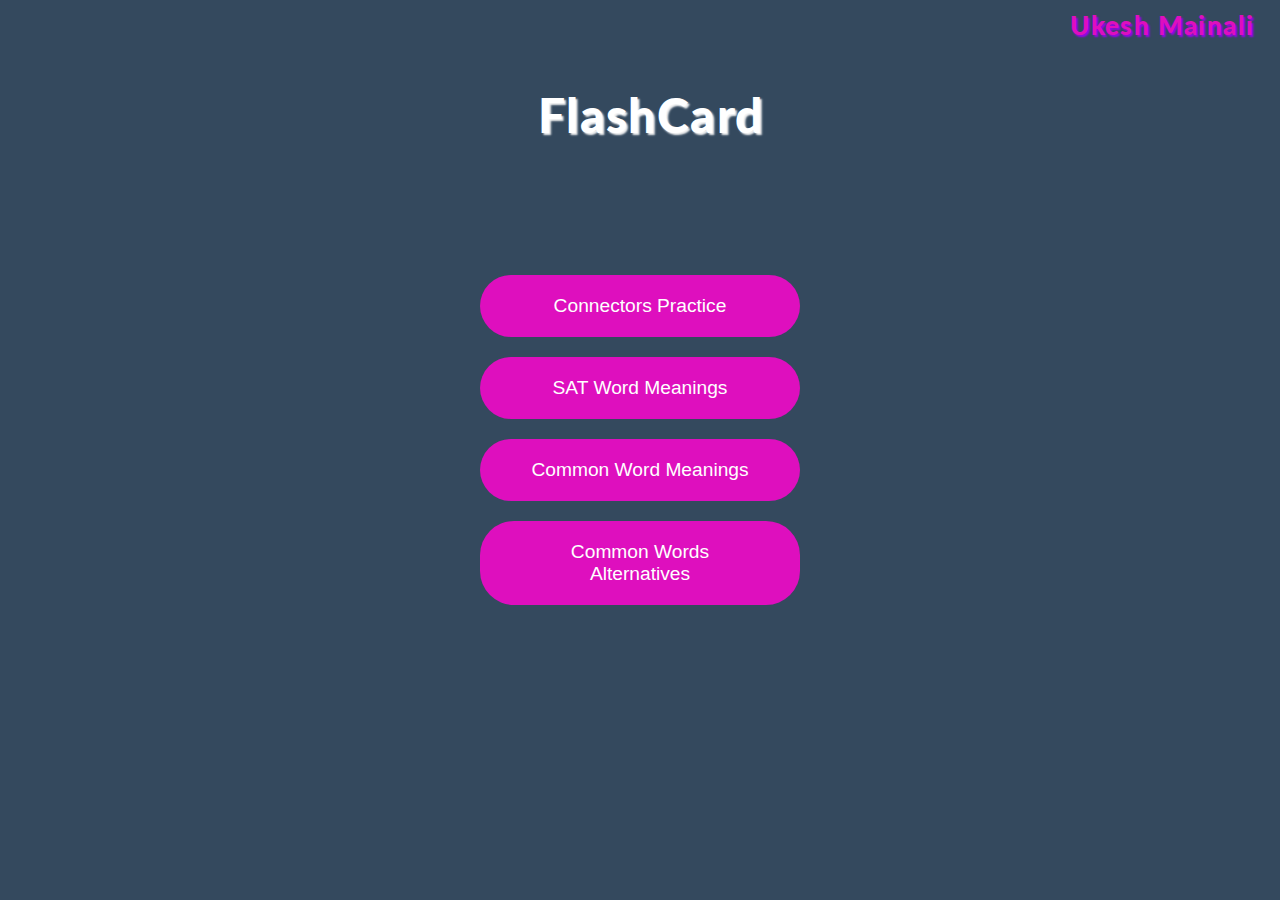
<file: index.html>
<!DOCTYPE html>
<html lang="en">
<head>
    <meta charset="UTF-8">
    <meta name="viewport" content="width=device-width, initial-scale=1.0">
    <title>FlashCard</title>
    <link rel="stylesheet" href="style.css">
</head>
<body>
    <h1 class="lato-black heading">FlashCard</h1>
    <a href="https://www.facebook.com/ukesh.mainali.143783333" target="_blank"><span class="lato-black name">Ukesh Mainali</span></a>
    <div class="button-container">
        <a href="connector.html" target="_self"><button id="connectors">Connectors Practice</button></a>
        <a href="common-sat-word-meanings.html" target="_self"><button class="word-meanings">SAT Word Meanings</button></a>
        <a href="common-english-words.html" target="_self"><button class="word-meanings">Common Word Meanings</button></a>
        <a href="alternatives_word.html" target="_self"><button class="word-meanings">Common Words Alternatives</button></a>
    </div>
</body>
</html>
</file>
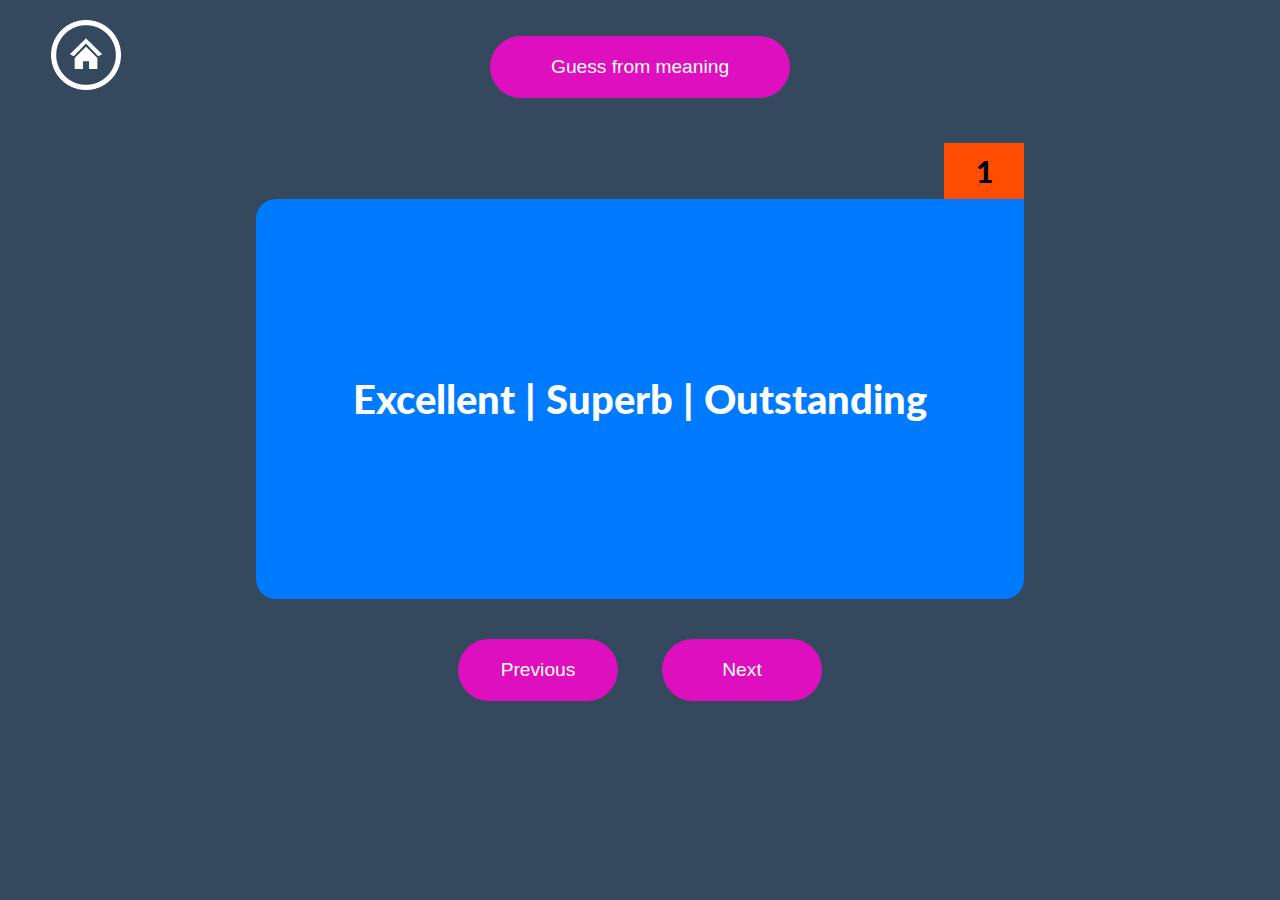
<file: alternatives_word.html>
<!DOCTYPE html>
<html lang="en">

<head>
    <meta charset="UTF-8">
    <meta name="viewport" content="width=device-width, initial-scale=1.0">
    <title>Flashcards</title>
    <link rel="stylesheet" href="style.css">
</head>

<body>
    <a href="index.html"><img src="home-icon.png" alt="Home Page" id="home"></a>
    <div class="flashcard-container">
        <button id="flipMe">Guess from meaning</button>
        <div class="flashcard flipped" id="flashcard">
            <span id="sn">1</span>
            <div class="front">
                <p id="word">Excellent | Superb | Outstanding</p>
            </div>
            <div class="back">
                <p><span class="ext" id="back_side_word">Good</span><span id="nepali"></span></p>
                <p><span class="ext">Meaning: </span><span id="definition">Of very high quality
                    </span></p>
                    
                <p><span class="ext">Example: </span> <span id="examples">Her performance was excellent; she truly stood out from the rest.</span></p>

            </div>
        </div>
        <div class="controls">
            <button id="previous">Previous</button>
            <button id="next">Next</button>
        </div>
    </div>
    <script src="alternatives_word.js"></script>
</body>

</html>
</file>
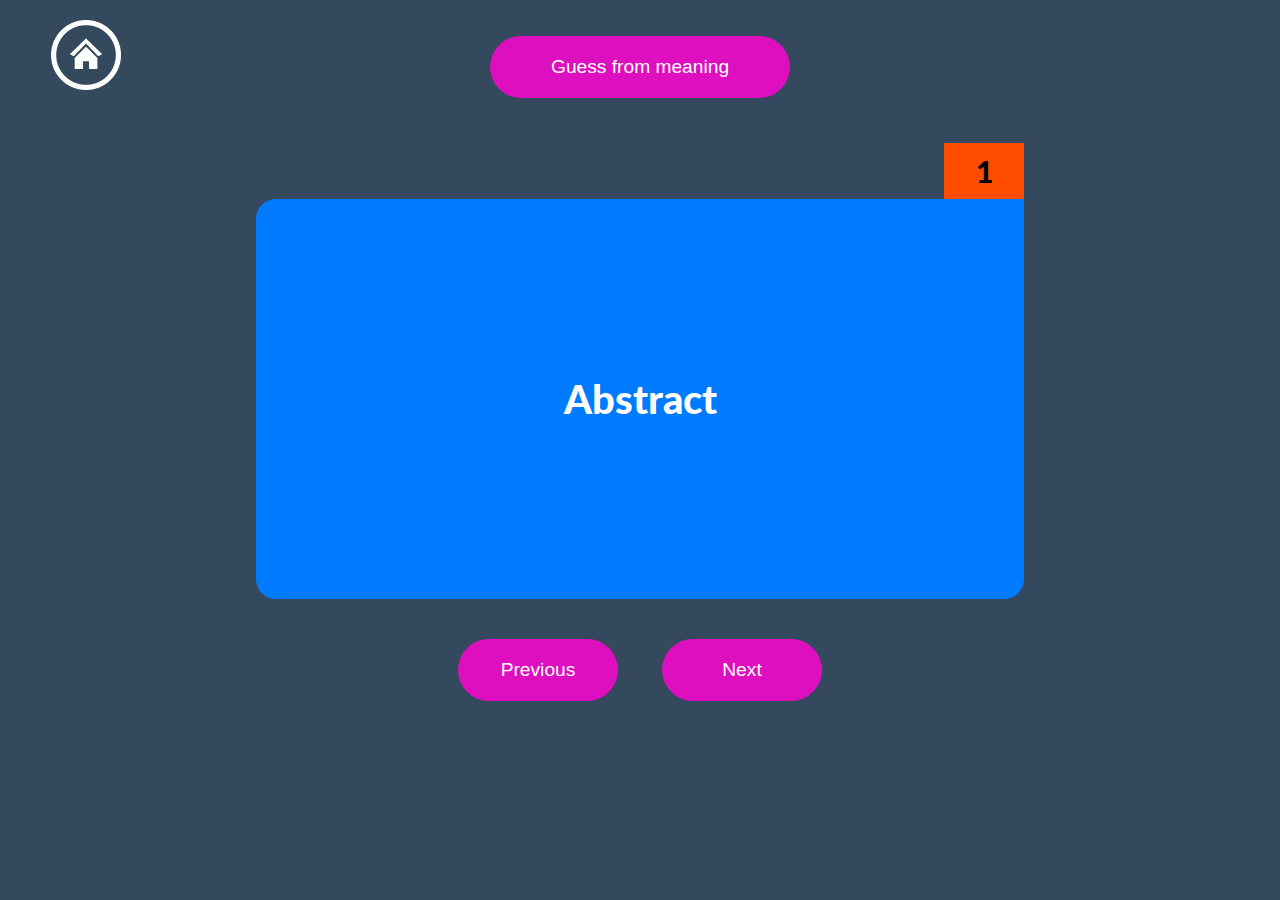
<file: common-english-words.html>
<!DOCTYPE html>
<html lang="en">

<head>
    <meta charset="UTF-8">
    <meta name="viewport" content="width=device-width, initial-scale=1.0">
    <title>Flashcards</title>
    <link rel="stylesheet" href="style.css">
</head>

<body>
    <a href="index.html"><img src="home-icon.png" alt="Home Page" id="home"></a>
    <div class="flashcard-container">
        <button id="flipMe">Guess from meaning</button>
        <div class="flashcard flipped" id="flashcard">
            <span id="sn">1</span>
            <div class="front">
                <p id="word">Abstract</p>
            </div>
            <div class="back">
                <p><span class="ext" id="back_side_word">Abstract</span><span class="ext" id="nepali">पालन गर्नु</span></p>
                <p><span class="ext">Meaning: </span><span id="definition">an idea that exists only in the mind and is not tangible
                    </span></p>
                    
                <p><span class="ext">Example: </span> <span id="examples">Happiness is an abstract concept that everyone experiences differently.</span></p>

            </div>
        </div>
        <div class="controls">
            <button id="previous">Previous</button>
            <button id="next">Next</button>
        </div>
    </div>
    <script src="common-english-word-meanings.js"></script>
</body>

</html>
</file>
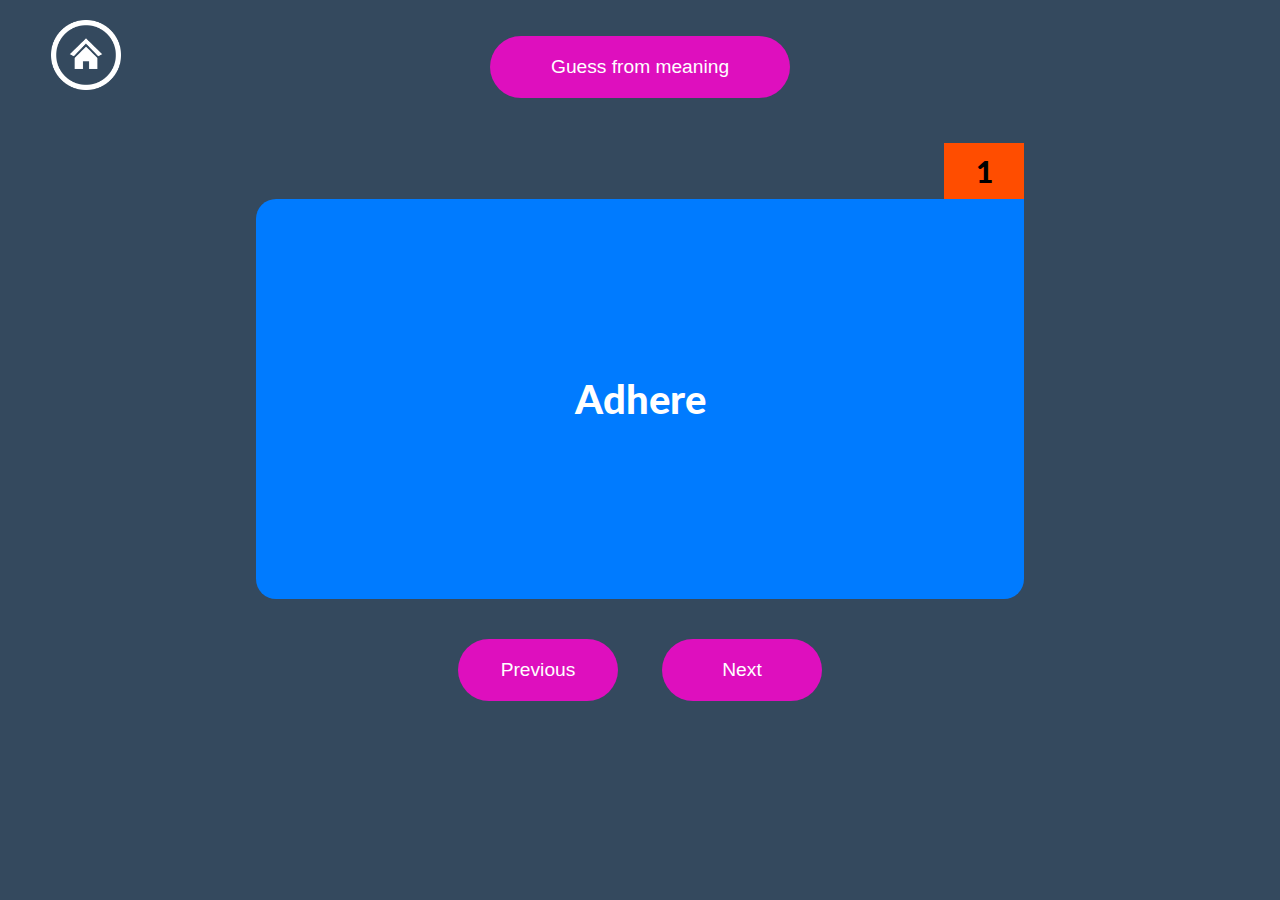
<file: common-sat-word-meanings.html>
<!DOCTYPE html>
<html lang="en">

<head>
    <meta charset="UTF-8">
    <meta name="viewport" content="width=device-width, initial-scale=1.0">
    <title>Flashcards</title>
    <link rel="stylesheet" href="style.css">
</head>

<body>
    <a href="index.html"><img src="home-icon.png" alt="Home Page" id="home"></a>
    <div class="flashcard-container">
        <button id="flipMe">Guess from meaning</button>
        <div class="flashcard flipped" id="flashcard">
            <span id="sn">1</span>
            <div class="front">
                <p id="word">Adhere</p>
            </div>
            <div class="back">
                <p><span class="ext" id="back_side_word">Adhere</span><span class="ext" id="nepali">पालन गर्नु</span></p>
                <p><span class="ext">Meaning: </span><span id="definition">To believe in and follow the practices of.
                    </span></p>

                <p><span class="ext">Example: </span> <span id="examples">He adhered to the rules strictly.</span></p>
            </div>
        </div>
        <div class="controls">
            <button id="previous">Previous</button>
            <button id="next">Next</button>
        </div>
    </div>
    <script src="common-sat-word-meaning.js"></script>
</body>

</html>
</file>
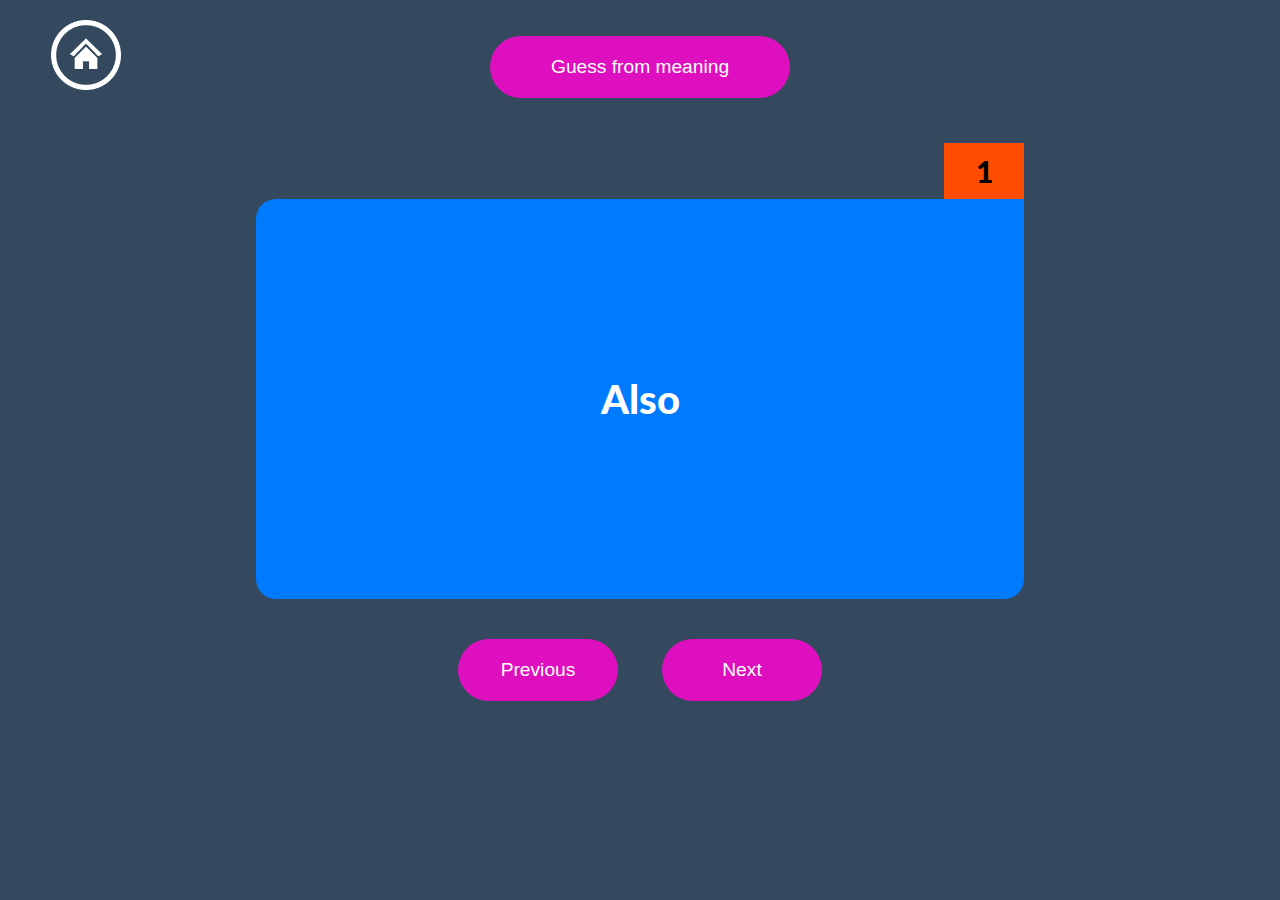
<file: connector.html>
<!DOCTYPE html>
<html lang="en">

<head>
    <meta charset="UTF-8">
    <meta name="viewport" content="width=device-width, initial-scale=1.0">
    <title>Flashcards</title>
    <link rel="stylesheet" href="style.css">
</head>

<body>
    <a href="index.html"><img src="home-icon.png" alt="Home Page" id="home"></a>
    <div class="flashcard-container">
        <button id="flipMe">Guess from meaning</button>
        <div class="flashcard flipped" id="flashcard">
            <span id="sn">1</span>
            <div class="front">
                <p id="word">Also</p>
            </div>
            <div class="back">
                <p><span class="ext" id="back_side_word">Also</span><span class="ext" id="nepali">पालन गर्नु</span></p>
                <p><span class="ext">Meaning: </span><span id="definition">used to add another idea or piece of
                        information
                    </span></p>
                    
                <p><span class="ext">Usage: </span> <span id="usage">continuation</span></p>
                <p><span class="ext">Example: </span> <span id="examples">He adhered to the rules strictly.</span></p>

            </div>
        </div>
        <div class="controls">
            <button id="previous">Previous</button>
            <button id="next">Next</button>
        </div>
    </div>
    <script src="connector.js"></script>
</body>

</html>
</file>
<file: style.css>
@import url('https://fonts.googleapis.com/css2?family=Lato:wght@400;700&display=swap');
@import url('https://fonts.googleapis.com/css2?family=Lato:wght@900&display=swap');

html,
body {
    width: 100%;
    height: 100%;
    margin: 0;
    padding: 0;
    font-family: 'Lato', sans-serif;
    /* Changed font family to Lato */
    background-color: #34495e;
    /* Darker background color */
    overflow: hidden;
    /* Hide scrolling */
}

.lato-black {
    font-size: 48px;
    font-family: "Lato", sans-serif;
    font-weight: 900;
    font-style: normal;
    position: absolute;
    color: white;
    letter-spacing: 1.4px;
}

.heading {
    text-shadow: 2px 2px 2px whitesmoke;
    left: 51%;
    transform: translateX(-51%);
    top: 6%;
}

.name {
    text-shadow: 2px 2px 2px rgb(155, 0, 239);
    color: #de0fbe;
    font-size: 26px;
    top: 1%;
    right: 2%;
}

button {
    padding: 20px 40px;
    background-color: #de0fbe;
    color: white;
    border: none;
    cursor: pointer;
    border-radius: 34px;
    margin: 0 20px;
    transition: background-color 0.4s ease, transform 0.2s ease;
    font-size: 1.2em;
    width: 160px;
}

button:hover {
    background-color: #dd00ff;
    /* Darker shade on hover */
    box-shadow: -2px 2px 8px #9f07b4;
}

button:focus {
    outline: none;
    box-shadow: 2px 2px 1px #460050;
}

#flipMe {
    position: absolute;
    width: 300px;
    top: 4%;
}

.flashcard-container {
    margin: 0;
    padding: 0;
    width: 100%;
    /* Full width */
    height: 100%;
    /* Full height */
    display: flex;
    justify-content: center;
    align-items: center;
    flex-direction: column;
}

.flashcard {
    width: 60%;
    /* Use 90% for smaller screens */
    height: 80%;
    /* Adjust height to make it responsive */
    max-height: 400px;
    /* Optional: set a max height */
    background: transparent;
    /* Changed to white for contrast */
    /* Increased border radius */
    display: flex;
    justify-content: center;
    align-items: center;
    text-align: center;
    position: relative;
    transform-style: preserve-3d;
    transition: transform 0.8s cubic-bezier(0.25, 0.1, 0.25, 1), box-shadow 0.5s ease-in-out;
    /* Smoother transitions */
    cursor: pointer;
}

#sn {
    width: 60px;
    height: 36px;
    font-size: 30px;
    font-weight: 900;
    position: absolute;
    z-index: 5;
    top: -56px;
    right: 0;
    background-color: #ff4d00;
    padding: 10px;
    text-align: center;
}

.flashcard .front,
.flashcard .back {
    border: none;
    position: absolute;
    width: 100%;
    height: 100%;
    font-size: 40px;
    backface-visibility: hidden;
    display: flex;
    justify-content: center;
    flex-direction: column;
    padding: 40px;
    /* Increased padding */
    box-sizing: border-box;
    outline: none;
}

.flashcard .back {
    text-align: left;
    align-items: start;
    font-size: 26px;
}

#back_side_word, #nepali{
    color: #ff007f;
    font-weight: 900;
    font-size: 30px;
    text-shadow: -1px -1px 0px #292828;
}

#nepali{
    margin-left: 5px;
}

p:has(#nepali) {
    width: 100%;
    text-align: center;
}

.ext {
    font-weight: bold;
    color: #000;
    margin-right: 10px;
}

.flashcard .front {
    background-color: #007bff ;
    /* Changed front color */
    color: #ffffff;
    font-weight: 900;
    /* Font color for the front */
    border-radius: 20px 0px 20px 20px;
    /* Increased border radius */
}

.flashcard .back {
    background-color: #02ec88;
    /* Changed back color */
    color: #063f3f;
    /* Font color for the back */
    transform: rotateY(180deg);
    border-radius: 20px 0px 20px 20px;
    /* Increased border radius */
}

.flashcard.flipped {
    transform: rotateY(180deg);
}

.flashcard.flipped #sn {
    top: -56px;
    left: 0;
    transform: rotateY(180deg);
}

.controls {
    margin-top: 40px;
    /* Increased margin */
}


button:active {
    transform: scale(0.95);
}

.button-container {
    width: 100%;
    height: 100%;
    display: flex;
    justify-content: center;
    align-items: center;
    flex-direction: column;
}

.button-container button {
    width: 320px;
    margin-bottom: 20px;
}

#home {
    position: absolute;
    width: 70px;
    top: 20px;
    left: 51px;
    color: white;
}

@media (max-width: 768px) {
    .flashcard {
        width: 90%;
        /* Adjusted for smaller screens */
        height: 300px;
        /* Allow height to adjust based on content */
    }

    #sn {
        width: 40px;
        height: 30px;
        font-size: 25px;
        top: -50px;
    }

    .flashcard.flipped #sn {
        top: -50px;
    }

    .flashcard-container {
        display: block;
        text-align: center;
        padding: 0;
    }


    .flashcard .back {
        font-size: 21px;
        text-align: left;
        padding: 20px 15px;
        font-size: 18px;
    }

    .flashcard .front {
        font-size: 30px;
    }

    #back_side_word, #nepali{
        font-size: 22px;
        text-shadow: none;
    }

    .flashcard {
        margin: 105px auto 0px auto;
    }

    #flipMe {
        margin-top: 80px;
        position: relative;
    }

    .controls {
        margin-top: 40px;
    }

    button {
        padding: 15px 20px;
        margin: 0 4%;
        font-size: 19px;
        width: 140px;
    }

    .button-container button {
        padding: 20px 40px;
        margin-bottom: 20px;
    }

    #home {
        left: 50%;
        transform: translateX(-50%);
    }

    .button-container{
        margin-top: 40px;
    }

}
</file>
